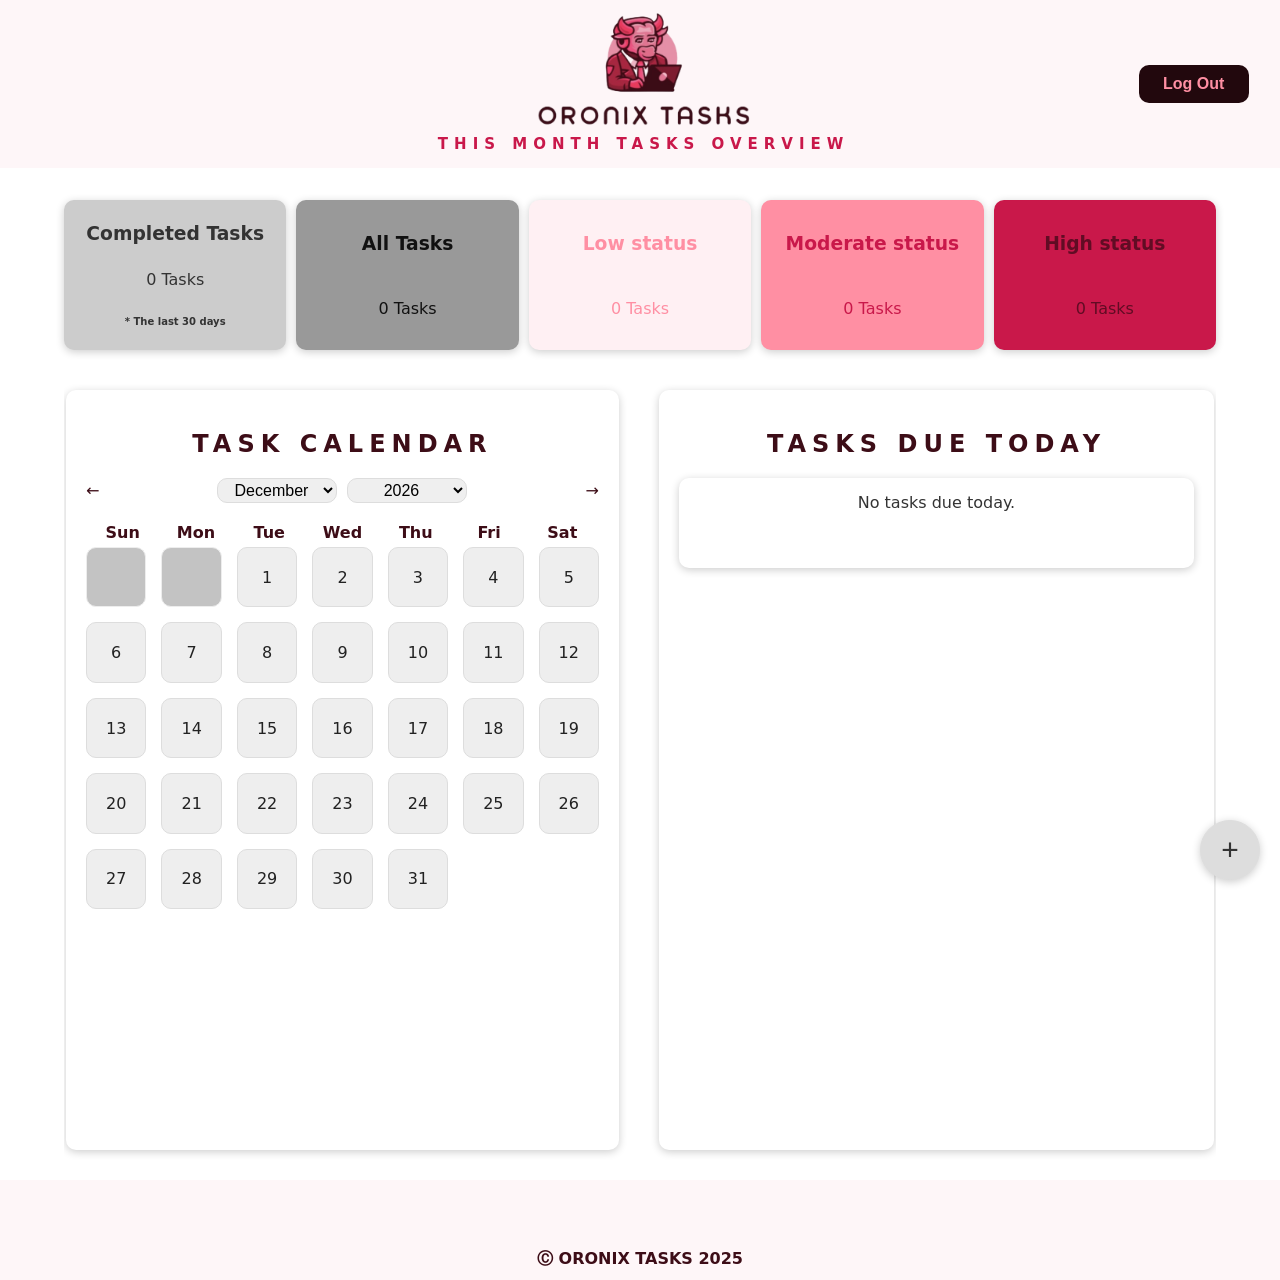
<file: index.html>
<!DOCTYPE html>
<html lang="en">
  <head>
    <link rel="icon" href="../logo and favicon/ORONIXTASKS-FAVICON.png" type="image/x-icon">
    <link rel="stylesheet" type="text/css" href="../css/style.css" />
    <meta name="viewport" content="width=device-width, initial-scale=1.0" />
    <title>ORONIX TASKS</title>
  </head>
  <body>
    <header>
      <!-- Navigation bar -->
      <nav class="navbar">
        <div class="navbar-container">
          <div id="arrow-back" class="navbar-arrow-back">&larr;</div>
          
          <h2 class="centered-title headers">This month tasks overview</h2>
          
          <div class="navbar-title">
            <img src="logo and favicon/ORONIXTASKS-LOGO.png" alt="ORONIX TASKS LONG" class="navbar-logo">
          </div>
        </div>
        <div id="logout">
          <button id="loginBtn">
            Log Out
          </button>
        </div>
      </nav>
    </header>
    
    <main>
      
      <!-- Home screen -->
      <section class="section-home">

        <div class="task-type-grid">
          <!-- Completed tasks -->
          <div class="task-type completed" data-type="completed">
            <h3>Completed Tasks</h3>
            
            <p id="task-count-completed">0 Tasks</p>
            <p id="completed-30-days">* The last 30 days</p>
          </div>

          <!-- All tasks -->
          <div class="task-type all-tasks" data-type="all">
            <h3>All Tasks</h3>
            
            <p id="task-count-all">0 Tasks</p>
          </div>
          
          <!-- Low status -->
          <div class="task-type low-status" data-type="low">
            <h3>Low status</h3>
            
            <p id="task-count-low">0 Tasks</p>
          </div>
          
          <!-- Moderate status -->
          <div class="task-type moderate-status" data-type="moderate">
            <h3>Moderate status</h3>
            
            <p id="task-count-moderate">0 Tasks</p>
          </div>
          
          <!-- High status -->
          <div class="task-type high-status" data-type="high">
            <h3>High status</h3>
            
            <p id="task-count-high">0 Tasks</p>
          </div>
        </div>
        
        <!-- Calendar and Add/Edit task section -->
        <section class="calendar-task-wrapper">
          <!-- Calendar -->
          <div class="calendar-container">
            <h3 class="centered-title headers">Task Calendar</h3>
            
            <!-- Calendar navigation -->
            <div class="calendar-navigation">
              <!-- Prev month button -->
              <div class="headers" id="prev-month">&larr;</div>
              
              <!-- Year and month selection -->
              <div class="calendar-selectors headers">
                <select id="select-month"></select>
                <select id="select-year"></select>
              </div>
              
              <!-- Next month button -->
              <div class="headers" id="next-month">&rarr;</div>
            </div>

            <!-- Calendar days header -->
            <div class="headers" id="calendar-header">
              <div>Sun</div>
              <div>Mon</div>
              <div>Tue</div>
              <div>Wed</div>
              <div>Thu</div>
              <div>Fri</div>
              <div>Sat</div>
            </div>
            
            <div id="task-calendar"></div>
          </div>

          <!-- Today's tasks -->
          <div class="today-task-list-container">
            <h3 class="centered-title headers">Tasks Due Today</h3>
            
            <!-- The list of the tasks -->
            <ul id="today-task-list"></ul>
          </div>
        </section>

        <!-- Add task button -->
        <button id="button-add" class="button-add">+</button>
      </section>

      <!-- Task by type view -->
      <section class="section-view" style="display: none;">
        <!-- The list of the tasks by type -->
        <ul id="tasks-list" class="centered-container"></ul>
      </section>

      <!-- Add/Edit fForm -->
      <section class="section-add-edit" style="display: none;">
        <!-- Add Task Header -->
        <h2 class="centered-title form-create-mode headers">Add a Task</h2>
        <!-- Edit Task Header -->
        <h2 class="centered-title form-edit-mode headers">Edit Task</h2>
        
        <!-- Task data -->
        <div id="task-inputs" class="centered-container">
          <form id="form">
            <input id="task-id" type="hidden" />
            
            <!-- Task name -->
            <div class="form-group">
              <label for="task-name" class="form-label headers">Task Name:</label>
              
              <input id="task-name" type="text" class="input-text"/>
              
              <div id="input-error-name" class="input-error">Fill The Name!</div>
            </div>
            
            <!-- Task deadline -->
            <div class="form-group">
              <label for="task-deadline" class="form-label headers">Deadline:</label>
              
              <div class="select-date-group">
                <select id="task-day" class="input-text select-date"></select>
                <select id="task-month" class="input-text select-date"></select>
                <select id="task-year" class="input-text select-date"></select>
              </div>
              
              <div id="input-error-deadline" class="input-error">Select a Valid Date!</div>
            </div>
            
            <!-- Task description -->
            <div class="form-group">
              <label for="task-description" class="form-label headers">Description:</label>
              
              <textarea id="task-description" class="input-text input-textarea"></textarea>
              
              <div id="input-error-description" class="input-error">Fill The Description!</div>
            </div>
            
            <!-- Task status -->
            <div class="form-group">
              <label for="task-status" class="form-label headers">status:</label>
              
              <select id="task-status" class="input-text">
                <option value="">Select</option>
                <option value="Low">Low</option>
                <option value="Moderate">Moderate</option>
                <option value="High">High</option>
              </select>

              <div id="input-error-status" class="input-error">Select a status!</div>
            </div>
            
            <!-- CRUD Butttons - Create, Read, Update and Delete -->
            <div class="button-group crud-buttons">
              <!-- Create task button -->
              <button id="button-create" class="button button-create form-create-mode">Create</button>
              <!-- Save task changes button  -->
              <button id="button-save" class="button button-save form-edit-mode">Save Changes</button>
              <!-- Delete task button -->
              <button id="button-delete" class="button button-delete form-edit-mode">Delete</button>
            </div>

            <!-- Delete confirmation -->
            <div class="button-group confirmation-delete" style="display: none;">
              <div class="confirmation-delete-message">
                <strong>Delete The Current Task?</strong>
              </div>
              
              <button id="button-confirm-yes" class="button button-delete">
                Yes
              </button>
              
              <button id="button-confirm-no" class="button button-create">
                No
              </button>
            </div>
          </form>
        </div>
      </section>
    </main>

    <div id="notifications" class="notifications"></div>
    <script src="https://code.jquery.com/jquery-3.4.1.min.js"></script>
    <script src="../js/main.js"></script>
  </body>
  <footer>
    <section class="section-bottom-page">
      <div id="bottom-page">
        <p id="footer-title">
          Ⓒ ORONIX TASKS 2025
        </p>
      </div>
    </section>
  </footer>
</html>
</file>
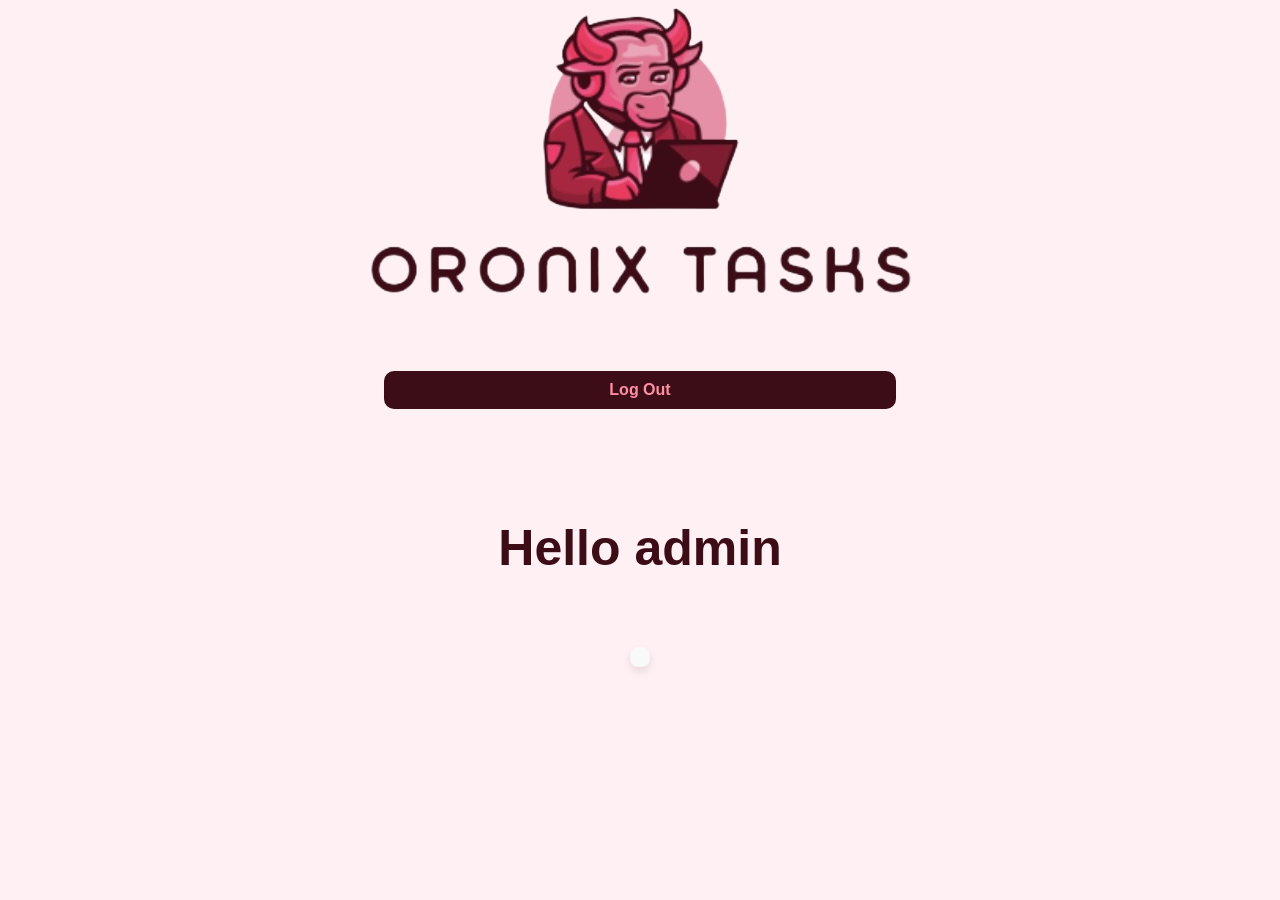
<file: admin.html>
<!DOCTYPE html>
<html>
<head>
    <link rel="icon" href="../logo and favicon/ORONIXTASKS-FAVICON.png" type="image/x-icon">
    <link rel="stylesheet" type="text/css" href="../css/styleAdmin.css" />
    <meta name="viewport" content="width=device-width, initial-scale=1.0" />
    <title>ORONIX TASKS</title>
</head>
<body>

    <div class="navbar-container">
        <div class="navbar-title">
            <img src="logo and favicon/ORONIXTASKS-LOGO.png" alt="ORONIX TASKS LONG" class="navbar-logo">
        </div>
    </div>
    <div id="logout">
        <button id="loginBtn">
            Log Out
        </button>
    </div>
    <div id="hello">
        Hello admin
    </div>
    <div id="users-list">

    </div>
    <script>
        const frontPageUrl = "https://oronix-tasks.s3.us-east-1.amazonaws.com/homePage.html";
        
        const loginBtn = document.getElementById("loginBtn");

        loginBtn.addEventListener("click", function (event) {
            event.preventDefault();

            sessionStorage.clear();

            window.location.href = frontPageUrl;
        });

        window.onload = async () => {
            if (!document.getElementById("users-list")) {
                console.error("Error: 'user-list' div is missing in the DOM.");
                return;
            }

            await displayUsers();
        };

        const displayUsers = async () => {
            const adminToken = sessionStorage.getItem("tokenId");

            if (!adminToken) {
                alert("Unauthorized access. Please log in as an admin.");
                window.location.href = homePageURL; // Redirect to homepage
                return;
            }

            const users = await fetchUsers(adminToken);

            if (users && users.length > 0) {
                renderUsersTable(users);
            } else {
                const container = document.getElementById("user-list");
                if (container) {
                    container.innerHTML = "<p>No users found.</p>";
                }
            }
        };

        const fetchUsers = async (token) => {
            try {
                const response = await fetch("https://88s5rw95le.execute-api.us-east-1.amazonaws.com/Prod/admin/users", {
                    method: "GET",
                    headers: {
                        "Authorization": token, // Admin token in the Authorization header
                        "Content-Type": "application/json"
                    },
                });

                if (!response.ok) {
                    throw new Error(`HTTP error! status: ${response.status}`);
                }

                const result = await response.json(); // Parse the JSON response
                console.log("Users API Response:", result);

                // Extract the `data` array directly
                return result.data || [];
            } catch (error) {
                console.error("Error fetching users data:", error);
                return [];
            }
        };

        const renderUsersTable = (users) => {
            const tableContainer = document.getElementById("users-list");

            if (!tableContainer) {
                console.error("Error: 'user-list' div not found in the DOM.");
                return;
            }

            let tableHTML = `
                <table border="1" style="width: 100%; border-collapse: collapse;">
                    <thead>
                        <tr>
                            <th>User ID</th>
                            <th>Email</th>
                            <th>Name</th>
                            <th>Status</th>
                            <th>Created At</th>
                        </tr>
                    </thead>
                    <tbody>
            `;

            users.forEach((user) => {
                tableHTML += `
                    <tr>
                        <td>${user.userId}</td>
                        <td>${user.email}</td>
                        <td>${user.name}</td>
                        <td>${user.status}</td>
                        <td>${user.createdAt}</td>
                    </tr>
                `;
            });

            tableHTML += `
                    </tbody>
                </table>
            `;

            tableContainer.innerHTML = tableHTML;
        };

    </script>
</body>
</html>
</file>
<file: css/style.css>
/* Colors variables */
:root {
  /* Colors */
  --pink-1n: #fef6f8;
  --pink-1: #fff0f3;
  --pink-2: #ffccd5;
  --pink-3: #ffb3c1;
  --pink-4: #ff8fa3;
  --pink-5: #ff758f;
  --pink-6: #ff4d6d;
  --pink-7: #c9184a;
  --pink-8: #921035;
  --pink-9: #610c24;
  --pink-10: #3d0d17;
  --pink-11: #22080d;
  --gray-1: #111111; 
  --gray-2: #222222; 
  --gray-3: #333333; 
  --gray-4: #444444; 
  --gray-5: #555555; 
  --gray-6: #666666; 
  --gray-7: #777777; 
  --gray-8: #888888; 
  --gray-9: #999999; 
  --gray-10: #aaaaaa; 
  --gray-11: #bbbbbb; 
  --gray-12: #cccccc; 
  --gray-13: #dddddd; 
  --gray-14: #eeeeee; 
  --gray-15: #ffffff; 
  /* Body styles */
  --body-text-color: #333333;
  --title-text-color: #3d0d17;
  --error-text-color: #a4133c; 
  --navbar-arrow-back-color: #333333; 
  --bottom-top-sections-background-color: #fef6f8;
  --navbar-text-color: #c9184a;
  /* Button styles */
  --light-button-background-color: #dddddd ;
  --light-button-text-color: #333333;
  --dark-button-background-color: #333333;
  --dark-button-text-color: #dddddd;
  --delete-background-color: #a4133c;
  --delete-text-color: #ffccd5;
  --delete-hover-background-color: #ffccd5;
  --delete-hover-text-color: #a4133c;
  --complete-task-button-hover: #ff4d6d;
  /* Shadow and border styles */
  --boxes-shadow: 0 2px 8px rgba(0, 0, 0, 0.2);
  --border-style: 1px solid #ddd;
  --border-radius: 10px;
  --box-transform: scale(1.02);
  /* Status colors */
  --light-low-status: #fff0f3;
  --dark-low-status: #ff8fa3;
  --light-moderate-status: #ff8fa3;
  --dark-moderate-status: #c9184a;
  --light-high-status: #c9184a;
  --dark-high-status: #610c24;
  --light-completed-status: #cccccc;
  --dark-completed-status: #333333;
  --light-all-status: #999999;
  --dark-all-status: #111111;
  /* Tasks list */
  --today-task-background: #22080d;
  --today-task-color: #fff0f3;
  --today-task-background-hover: #fff0f3;
  --today-task-color-hover: #22080d;
  /* Notificatios */
  --success-notification-background: #fef6f8;
  --success-notification-color: #3d0d17;
  --error-notification-background: #3d0d17;
  --error-notification-color: #fef6f8;
  /* Calendar */
  --calendar-day-background: #eeeeee;
  --calendar-day-color: #222222;
  --calendar-day-background-hover: #fff0f3;
  --calendar-day-color-hover: #22080d;
  --calendar-day-empty-background: #888888;
  --calendar-day-full-background: #22080d;
  --calendar-day-full-color: #fef6f8;
  --calendar-day-full-background-hover: #fef6f8;
  --calendar-day-full-color-hover: #22080d;
  /* Modal */
  --modal-background: #ffffff;
}

/* Reset */
* {
  margin: 0;
  padding: 0;
  box-sizing: border-box;
}

/* Global */
body {
  font-family: system-ui, -apple-system, BlinkMacSystemFont, 'Segoe UI', Roboto, Oxygen, Ubuntu, Cantarell, 'Open Sans', 'Helvetica Neue', sans-serif ;
  color: var(--body-text-color);
  display: flex;
  flex-direction: column;
  overflow: hidden;
  overflow-y: auto;
  overflow-x: auto;
  background-color: var(--body-background);
}


/* Main layout */
main {
  margin-top: 120px;
  flex: 1;
  display: flex;
  flex-direction: column;
  justify-content: space-between;
  align-items: center;
  overflow: hidden;
}

/* Navbar */
.navbar {
  position: fixed;
  top: 0;
  left: 0;
  right: 0;
  height: 100px;
  height: auto;
  z-index: 10;
  display: flex;
  justify-content: center;
  align-items: center;
  background-color: var(--bottom-top-sections-background-color);
}

#logout {
  width: 200px;
  display: flex;
  flex-direction: column;
  align-items: center;
  justify-content: flex-start;
}

#loginBtn {
  width: 110px;
  background-color: var(--pink-11);
  color: var(--pink-4);
  font-weight: bold;
  padding: 10px 20px;
  font-size: 16px;
  border: none;
  border-radius: var(--border-radius);
  cursor: pointer;
  transition: all 0.2s ease;
}

#loginBtn:hover {
  color: var(--pink-11);
  background-color: var(--pink-4);
}

.navbar-container {
  text-align: center;
  padding: 10px;
  width: calc(100% - 210px);
  display: flex;
  justify-content: center;
  flex-direction: column-reverse;
  align-items: center;
  margin-left: 180px;
}

.navbar-container h2 {
  margin-top: 5px;
  margin-bottom: 5px;
  font-size: 15px;
  color: var(--navbar-text-color);
}

.navbar-arrow-back {
  position: absolute;
  left: 10px;
  font-size: 30px;
  margin-left: 20px;
  margin-top: 10px;
  color: var(--navbar-arrow-back-color);
  font-weight: bold;
  cursor: pointer;
  visibility: hidden;
}

.navbar-logo {
  max-height: 120px;
  width: auto;
  object-fit: contain;
  display: block;
}

/* Titles */
.headers {
  color: var(--title-text-color);
}

.centered-title {
  text-align: center;
  text-transform: uppercase;
  letter-spacing: 6px;
  margin: 20px auto;
  font-size: 1.5rem;
}

/* Errors */
.input-error {
  color: var(--error-text-color); 
  margin-top: 10px;
}

/* Sections */
.section-home .task-type-grid{
  margin-top: 80px;
}

.section-bottom-page {
  width: 100%;
  height: 100px;
  margin-top: 20px;
}

.section-bottom-page div {
  background-color: var(--bottom-top-sections-background-color);
  width: 100%;
  height: 100%;
  display: flex;
  flex-direction: column;
  justify-content: end;
  align-items: center;
}

#footer-title {
  color: var(--title-text-color);
  font-size: 16px;
  font-weight: bold;
  margin-bottom: 10px;
}

.section-add-edit h2 {
  margin-top: 50px;
  margin-bottom: 20px;
}

/* Calendar day modal */
.task-modal {
  position: absolute;
  z-index: 100;
  padding: 15px;
  border-radius: var(--border-radius);
  background: var(--modal-background);
  border: var(--border-style);
  color: var(--title-text-color);
  box-shadow: var(--boxes-shadow);
  width: 300px;
  height: 200px;
  display: flex;
  flex-direction: column;
  justify-content: space-around;
  align-items: center;
}

.modal-task-item {
  cursor: pointer;
  margin-bottom: 5px;
  color: var(--body-text-color);
}

.task-modal button {
  width: 100%;
  background-color: var(--light-button-background-color);
  color: var(--light-button-text-color);
}

.task-modal button:hover {
  width: 100%;
  background-color: var(--dark-button-background-color);
  color: var(--dark-button-text-color);
}

/* Task types grid */
.task-type-grid {
  display: flex;
  justify-content: space-between;  
  gap: 10px;
  margin-top: 10px;
}

.task-type {
  width: 300px;
  height: 150px;
  padding: 10px;
  aspect-ratio: 1;
  text-align: center;
  border-radius: var(--border-radius);
  cursor: pointer;
  transition: transform 0.2s;
  display: flex;
  flex-direction: column;
  justify-content: space-around;
  box-shadow: var(--boxes-shadow);
}

.task-type:hover {
  transform: var(--box-transform);
}

/* Task types and status colors */
.complete-task {
  display: flex;
  flex-direction: row;
  align-items: center;
  font-size: 30px;
  width: 30px;
}

.complete-task p:hover{
  color: var(--complete-task-button-hover);
}

#completed-30-days {
  font-size: 10px;
  font-weight: bold;
}

.task-type.completed {
  background-color: var(--light-completed-status);
  color: var(--dark-completed-status);
}

.task-type.all-tasks {
  background-color: var(--light-all-status);
  color: var(--dark-all-status);
}

.task-type.low-status,  #today-task-list .task-status-low{
  background-color: var(--light-low-status);
  color: var(--dark-low-status);
}

.task-type.moderate-status, #today-task-list .task-status-moderate {
  background-color: var(--light-moderate-status);
  color: var(--dark-moderate-status);
}

.task-type.high-status, #today-task-list .task-status-high {
  background-color: var(--light-high-status);
  color: var(--dark-high-status);
}

.task-type.completed:hover {
  color: var(--light-completed-status);
  background-color: var(--dark-completed-status);
}

.task-type.all-tasks:hover {
  color: var(--light-all-status);
  background-color: var(--dark-all-status);
}

.task-type.low-status:hover, #today-task-list .task-status-low:hover {
  color: var(--light-low-status);
  background-color: var(--dark-low-status);
}

.task-type.moderate-status:hover, #today-task-list .task-status-moderate:hover {
  color: var(--light-moderate-status);
  background-color: var(--dark-moderate-status);
}

.task-type.high-status:hover, #today-task-list .task-status-high:hover {
  color: var(--light-high-status);
  background-color: var(--dark-high-status);
}

/* Calendar and today task list */
.calendar-task-wrapper {
  display: flex;
  justify-content: space-between;
  align-items: stretch;
  overflow: hidden;
  height: auto;
  margin-top: 20px;
}

.calendar-container,
.today-task-list-container {
  margin: 10px;
  padding: 20px;
  border-radius: var(--border-radius);
  max-height: none; 
  box-shadow: var(--boxes-shadow);
}
/* Calendar */
.calendar-container {
  width: 40%;
  display: flex;
  flex-direction: column;
  justify-content: flex-start;
  margin-left: 2px;
  margin-right: 10px;
  margin-top: 20px;
  max-height: 760px;
  min-height: 560px;
  height: auto;
}

#task-calendar {
  display: grid;
  grid-template-columns: repeat(7, 1fr);
  gap: 10px;
  text-align: center;
  width: 100%;
  height: 200px;
}

#calendar-header {
  display: grid;
  grid-template-columns: repeat(7, 1fr);
  margin-bottom: 5px;
  font-weight: bold;
  text-align: center;
}

.calendar-day {
  aspect-ratio: 1;
  border: var(--border-style);
  border-radius: var(--border-radius);
  background-color: var(--calendar-day-background);
  color: var(--calendar-day-color);
  cursor: pointer;
  display: flex;
  justify-content: center;
  align-items: center;
  width: 100%;
}

.calendar-day:hover {
  background-color: var(--calendar-day-background-hover);
  color: var(--calendar-day-color-hover);
}

.calendar-day.empty {
  background-color: var(--calendar-day-empty-background);
  pointer-events: none;
  cursor: default; 
  opacity: 0.5; 
}

.calendar-day.low-status, .calendar-day.moderate-status, .calendar-day.high-status, .calendar-day.completed-status {
  background-color: var(--calendar-day-full-background);
  color: var(--calendar-day-full-color);
}

.calendar-day.low-status:hover, .calendar-day.moderate-status:hover, .calendar-day.high-status:hover, .calendar-day.completed-status:hover {
  color: var(--calendar-day-full-color-hover);
  background-color: var(--calendar-day-full-background-hover);
}

.calendar-navigation {
  display: flex;
  justify-content: space-between;
  align-items: center;
  margin-bottom: 20px;
}

#prev-month, #next-month {
  cursor: pointer;
}

.calendar-selectors {
  flex: 1;
  display: flex;
  justify-content: center;
  gap: 10px;
}

.calendar-selectors select{
  font-size: 16px;
  border: var(--border-style);
  border-radius: var(--border-radius);
  height: 25px;
  width: 120px;
  text-align: center;
}

.calendar-selectors select:hover {
  cursor: pointer;
}

/* Today's tasks list */
.today-task-list-container {
  width: 48%;
  margin-right: 2px;
  margin-left: 10px;
  margin-top: 20px;
  max-height: 760px;
  flex: 1;
  border-radius: var(--border-radius);
  overflow-y: auto; 
  overflow-x: hidden; 
  box-shadow: var(--boxes-shadow);
  display: flex;
  flex-direction: column;
  align-items: center;
}

#today-task-list{
  list-style: none;
  padding: 0;
  display: flex;
  flex-direction: column;
  align-items: stretch;
  gap: 10px;
  width: 100%;
}

#today-task-list li {
  list-style-type: none;
  text-align: center;
  padding: 15px;
  margin-bottom: 10px;
  border-radius: var(--border-radius);
  box-shadow: var(--boxes-shadow);
  width: 100%;
  transition: transform 0.2s, background-color 0.2s ease;
  min-height: 90px;
  height: auto;
  display: flex;
  flex-direction: column;
  align-items: center;
}

#today-task-list li:hover, #tasks-list .task-item:hover {
  transform: var(--box-transform);
  cursor: pointer;
}

#today-task-list li .task-name, #tasks-list .task-item .task-name {
  font-size: 22px;
  font-weight: bold;
}

#today-task-list li .task-deadline, #today-task-list li .task-status, #tasks-list .task-item .task-deadline, #tasks-list .task-item .task-status {
  font-size: 16px;
  text-align: left;
  width: 100%;
}

/* Home section */
.section-home, .section-view {
  width: 90%;
  height: 100%;
}

/* Add/Edit task section */
.section-add-edit {
  width: 90%;
  margin-top: 80px;
  margin: 10px auto;
  padding: 10px;
  overflow-y: auto;
}

.form-group {
  margin-bottom: 10px;
}

.form-label {
  display: block;
  font-weight: bold;
  margin-bottom: 8px;
}

#task-inputs {
  display: flex;
  flex-direction: column;
  align-items: center;
}

#form { 
  width: 60%;
}

.input-text,
.input-textarea,
.select-date {
  width: 100%;
  height: 40px;
  padding: 8px;
  font-size: 16px;
  border: var(--border-style);
  border-radius: var(--border-radius);
  overflow-y: auto; 
}

.input-textarea {
  height: 100px;
  resize: none;
}

.select-date, #task-status { 
  cursor: pointer;
  margin-bottom: 10px;
}

/* Task type list */
.section-view {
  display: flex;
  align-items: center;
  flex-direction: column;
  width: 100%;
  min-height: 820px;
  max-height: 820px;
  overflow-y: auto;
  overflow-x: hidden;
  margin-top: 10px; 
}

#tasks-list {
  margin-top: 60px;
  width: 70%;
  height: 60%;
  text-align: center;
  overflow-y: auto; 
  overflow-x: hidden;
}

#tasks-list .task-item {
  color: var(--today-task-color);
  background-color: var(--today-task-background);
  transition: transform 0.2s, background-color 0.2s ease;
  list-style: none;
  margin: 10px;
  padding: 10px;
  border-radius: var(--border-radius);
  cursor: pointer;
  box-shadow: var(--boxes-shadow);
  display: flex;
  flex-direction: column;
  align-items: center;
}

li.task-item.task-status-completed {
  background-color: var(--today-task-background-hover);
  color: var(--today-task-color-hover);
}

#tasks-list .task-item:hover {
  transform: var(--box-transform);
  background-color: var(--today-task-background-hover);
  color: var(--today-task-color-hover);
}

/* Buttons Styles */
.button, .task-modal button{
  font-weight: bold;
  padding: 10px 20px;
  font-size: 16px;
  border: none;
  border-radius: var(--border-radius);
  cursor: pointer;
  transition: all 0.2s ease;
}

.button-group .button {
  width: 33%;
  padding: 10px;
  font-size: 16px;
  border-radius: var(--border-radius);
}

/* Button group alignment */
.button-group {
  display: flex;
  justify-content: center;
  gap: 20px;
  margin-top: 20px;
}

.button-group .button {
  width: 33%;
  padding: 12px;
  font-size: 16px;
}

/* Add button */
.button-add {
  position: fixed;
  bottom: 20px;
  right: 20px;
  width: 60px;
  height: 60px;
  font-size: 30px;
  border: var(--border-style);
  border-radius: 50%; /* Circle */
  transition: all 0.2s ease-in-out;
  display: flex;
  justify-content: center;
  align-items: center;
  cursor: pointer;
  box-shadow: var(--boxes-shadow);
}

.button-add:hover, .button-create:hover, .button-save:hover, .nav-button:hover, .confirmation-delete .button-create:hover {
  background-color: var(--dark-button-background-color);
  color: var(--dark-button-text-color);
} 

/* Create button, Save Button, Navbar buttons hover */
.button-create, .button-save, .nav-button, .button-add, .confirmation-delete .button-create {
  color: var(--light-button-text-color);
  background-color: var(--light-button-background-color);
}

/* Delete button */
.button-delete, .confirmation-delete .button-delete:hover {
  color: var(--delete-text-color);
  background-color: var(--delete-background-color);
}

.button-delete:hover, .confirmation-delete .button-delete {
  background-color: var(--delete-hover-background-color);
  color: var(--delete-hover-text-color);
}

/* Navigation buttons (Calendar Arrows, etc.) */
.nav-button {
  padding: 8px 16px;
  border-radius: var(--border-radius);
  font-size: 18px;
}

/* Confirmation buttons */
.confirmation-delete .button {
  width: calc(50% - 10px);
  margin: 0 5px;
}

/* Notifications */
.notifications {
  position: fixed;
  bottom: 20px;
  right: 20px;
  z-index: 1000;
  display: flex;
  flex-direction: column;
  gap: 10px;
}

/* Individual Notification */
.notification {
  padding: 15px 20px;
  border-radius: var(--border-radius);
  box-shadow: var(--boxes-shadow);
  opacity: 0;
  transform: translateY(20px);
  animation: slide-in 0.5s forwards, fade-out 0.5s 2.5s forwards;
  font-weight: bold;
}

.notifications .notification-success {
  background-color: var(--success-notification-background);
  color: var(--success-notification-color);
}
.notifications .notification-error {
  background-color: var(--error-notification-background);
  color: var(--error-notification-color);
}

/* Slide-in */
@keyframes slide-in {
  from {
    opacity: 0;
    transform: translateY(20px);
  }
  to {
    opacity: 1;
    transform: translateY(0);
  }
}

/* Fade-out */
@keyframes fade-out {
  from {
    opacity: 1;
  }
  to {
    opacity: 0;
  }
}


/* Media queries for tablets and smaller devices (768px and smaller) */
@media (max-width: 768px) {
  .calendar-task-wrapper {
    flex-direction: column;
    gap: 20px;
  }

  .calendar-container,
  .today-task-list-container {
    width: 100%; 
    margin: 0 auto; 
    padding: 15px; 
    height: 660px;
  }

  #task-calendar {
    gap: 8px; 
  }

  .calendar-day {
    font-size: 14px;
  }

  #today-task-list li {
    font-size: 14px;
    padding: 10px;
  }

  .task-type-grid {
    flex-direction: column;
    align-items: center;
    gap: 15px;
  }

  .task-type {
    width: 60%; 
    height: auto;
  }
}

/* Media queries for small mobile screens (480px and smaller) */
@media (max-width: 480px) {
  .calendar-container,
  .today-task-list-container {
    padding: 10px;
  }

  #task-calendar {
    gap: 5px; 
  }

  .calendar-day {
    font-size: 12px;
  }

  #today-task-list li {
    font-size: 12px;
    padding: 8px;
  }
}

/* Medium screens (between 768px and 1199px) */
@media (max-width: 1199px) and (min-width: 769px) {
  .calendar-task-wrapper {
    flex-direction: row;
    gap: 15px; 
  }

  .calendar-container,
  .today-task-list-container {
    width: 47%;
    padding: 15px;
    height: 560px;
  }

  #task-calendar {
    gap: 10px; 
  }

  .calendar-day {
    font-size: 14px;
  }

  #today-task-list li {
    font-size: 14px;
    padding: 12px; 
  }

  .task-type-grid {
    justify-content: center;
    gap: 15px;
  }

  .task-type {
    width: calc(50% - 15px); 
    height: 140px; 
  }
}

/* Large screens (1200px and above) */
@media (min-width: 1200px) {
  .calendar-task-wrapper {
    flex-direction: row;
    gap: 20px; 
  }

  .calendar-container,
  .today-task-list-container {
    width: 48%;
    padding: 20px;
    height: 760px;
  }

  #task-calendar {
    gap: 15px;
  }

  .calendar-day {
    font-size: 16px;
  }

  #today-task-list li {
    font-size: 16px;
    padding: 15px; 
  }
}
</file>
<file: css/styleAdmin.css>
/* General styling for the page */
body {
    height: calc(100% - 300px);
    width: 100%;
    margin: 0;
    display: flex;
    justify-content: center;
    align-items: center;
    flex-direction: column; 
    background-color: #fff0f3;
    font-family: Arial, sans-serif;
}

#hello {
    color: #3d0d17;
    font-size: 50px;
    margin: 50px;
    font-weight: bolder;
}

#logout {
    width: 100%;
    display: flex;
    flex-direction: column;
    align-items: center;
    justify-content: flex-start;
}
  
#loginBtn {
    width: 40%;
    margin: 60px;
    background-color: #3d0d17;
    color: #ff8fa3;
    font-weight: bold;
    padding: 10px 20px;
    font-size: 16px;
    border: none;
    border-radius: 10px;
    cursor: pointer;
    transition: all 0.2s ease;
}
  
#loginBtn:hover {
    color: #3d0d17;
    background-color: #ff8fa3;
}

/* Style the container */
#users-list {
    margin: 20px auto;
    padding: 10px;
    max-width: 1000px;
    background-color: #f9f9f9;
    border-radius: 8px;
    box-shadow: 0 4px 8px rgba(0, 0, 0, 0.1);
}

/* Style the table */
#users-list table {
    width: 70%;
    border-collapse: collapse;
    font-family: Arial, sans-serif;
    text-align: center;
    background-color: #fff;
    border-radius: 8px;
    overflow: hidden;
}

/* Style the table header */
#users-list table thead {
    background-color: #3d0d17;
    color: #fff0f3;
}

#users-list table thead th {
    padding: 12px 15px;
    font-size: 16px;
    text-transform: uppercase;
    letter-spacing: 0.1em;
}

/* Style the table rows */
#users-list table tbody tr {
    border-bottom: 1px solid #ddd;
    transition: background-color 0.3s;
}

#users-list table tbody tr:hover {
    background-color: #f1f1f1;
}

/* Style table cells */
#users-list table td, #user-list table th {
    padding: 12px 15px;
}

/* Style alternate row colors */
#users-list table tbody tr:nth-child(odd) {
    background-color: #ffffff;
}

#users-list table tbody tr:nth-child(even) {
    background-color: #fff0f3;
}

/* Style for mobile screens */
@media (max-width: 768px) {
    #users-list table {
        font-size: 14px;
    }

    #users-list table thead {
        display: none;
    }

    #users-list table tbody tr {
        display: block;
        margin-bottom: 10px;
    }

    #users-list table tbody tr td {
        display: block;
        text-align: right;
        padding: 10px;
        position: relative;
    }

    #users-list table tbody tr td::before {
        content: attr(data-label);
        font-weight: bold;
        text-transform: uppercase;
        position: absolute;
        left: 10px;
        text-align: left;
    }
}
</file>
